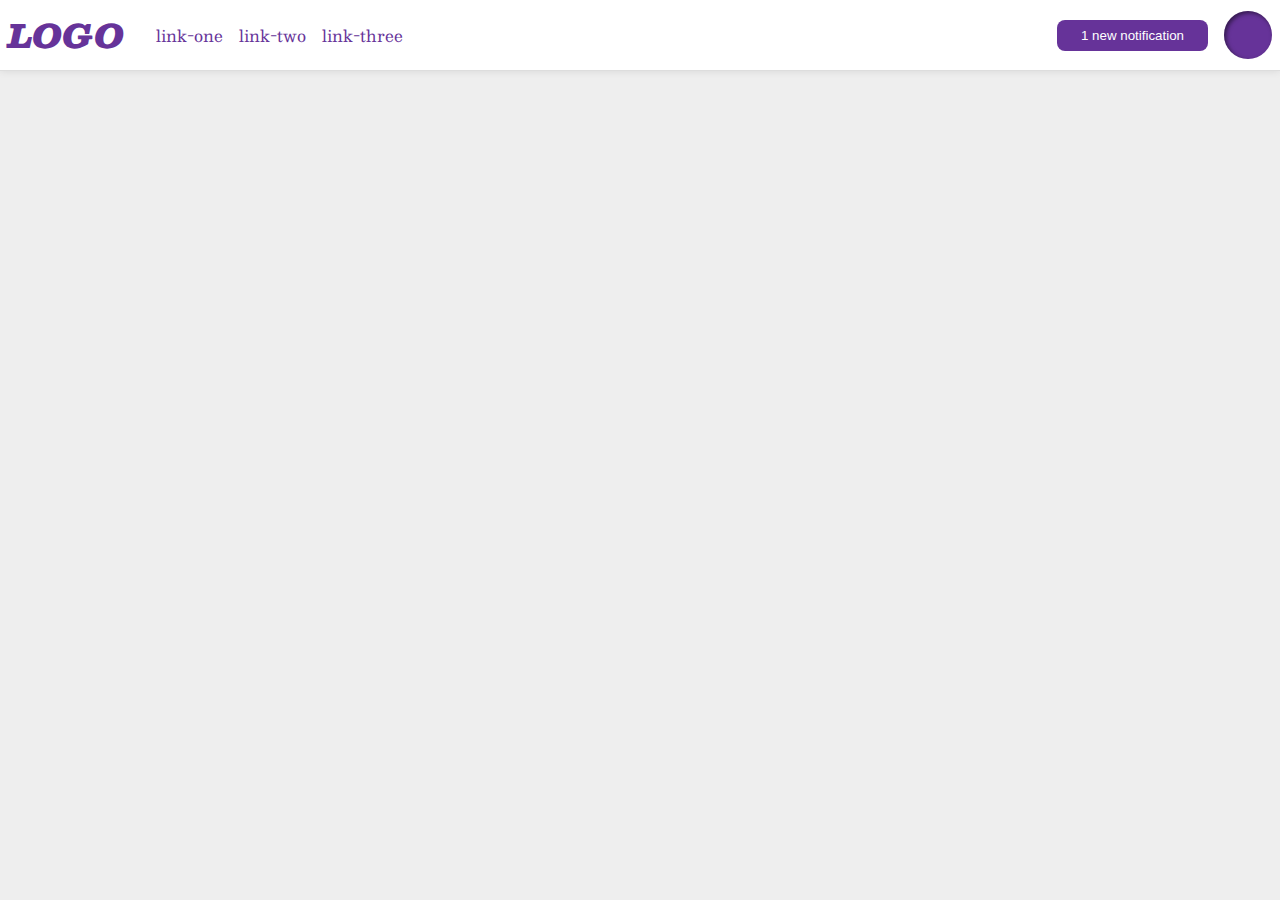
<file: flex/03-flex-header-2/index.html>
<!DOCTYPE html>
<html lang="en">
  <head>
    <meta charset="UTF-8">
    <meta http-equiv="X-UA-Compatible" content="IE=edge">
    <meta name="viewport" content="width=device-width, initial-scale=1.0">
    <title>Flex Header 2</title>
    <link rel="stylesheet" href="style.css">
  </head>
  <body>
    <div class="header">
      <div class="left">
        <div class="logo">
          LOGO
        </div>
        <ul class="links">
          <li><a href="google.com">link-one</a></li>
          <li><a href="google.com">link-two</a></li>
          <li><a href="google.com">link-three</a></li>
        </ul>
      </div>
    
      <div class="right">
        <button class="notifications">
          1 new notification
        </button>
        <div class="profile-image"></div>
      </div>
    </div>
  </body>
</html>
</file>
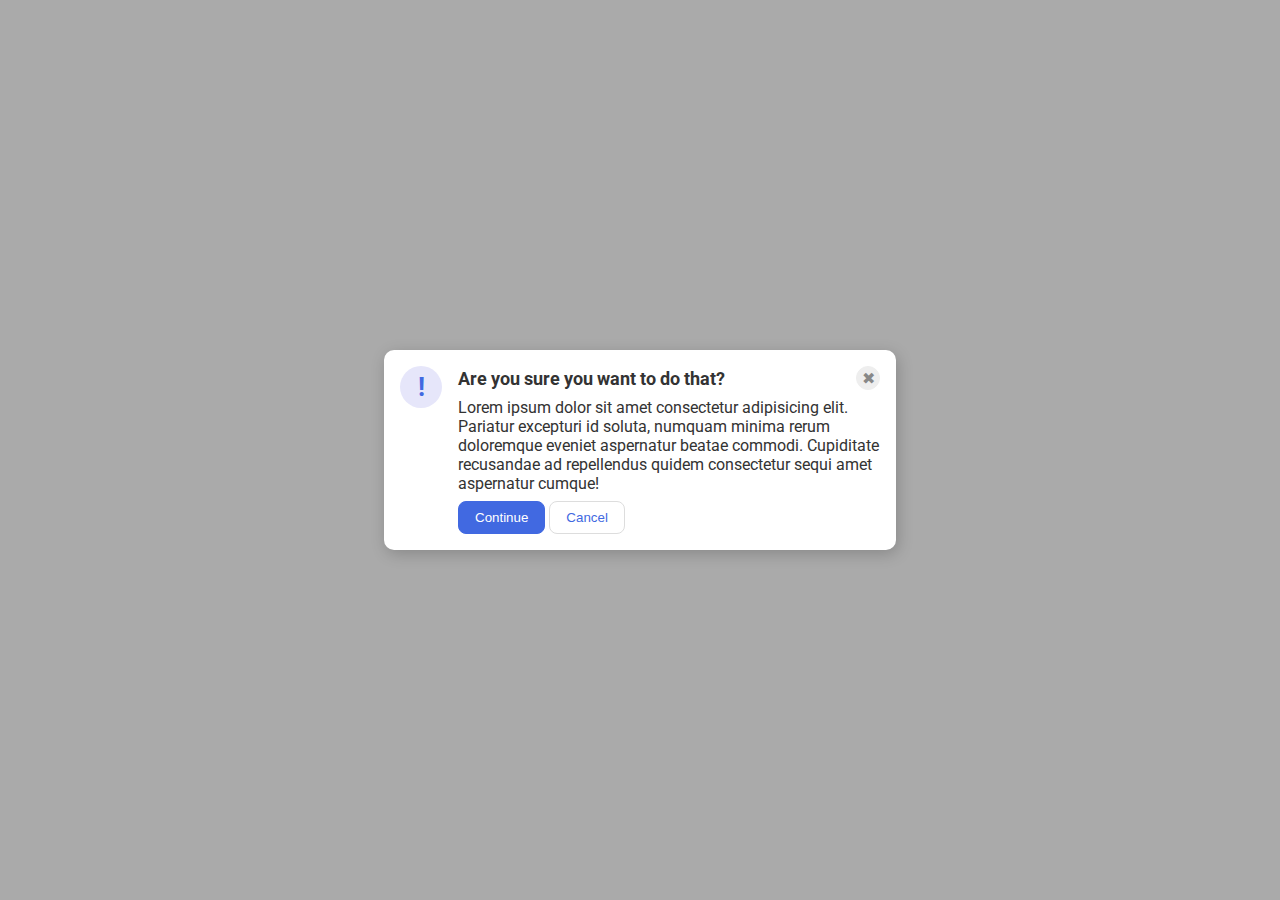
<file: flex/05-flex-modal/index.html>
<!DOCTYPE html>
<html lang="en">
  <head>
    <meta charset="UTF-8">
    <meta http-equiv="X-UA-Compatible" content="IE=edge">
    <meta name="viewport" content="width=device-width, initial-scale=1.0">
    <link rel="stylesheet" href="style.css">
    <title>Modal</title>
  </head>
  <body>
    <div class="modal">
      <div class="icon">!</div>
      <div class="body-container">
        <div class="header">Are you sure you want to do that?
          <button class="close-button">✖</button>
        </div>
        <div class="text">Lorem ipsum dolor sit amet consectetur adipisicing elit. Pariatur excepturi id soluta, numquam minima rerum doloremque eveniet aspernatur beatae commodi. Cupiditate recusandae ad repellendus quidem consectetur sequi amet aspernatur cumque!</div>
        <button class="continue">Continue</button>
        <button class="cancel">Cancel</button>
      </div>
    </div>
  </body>
</html>
</file>
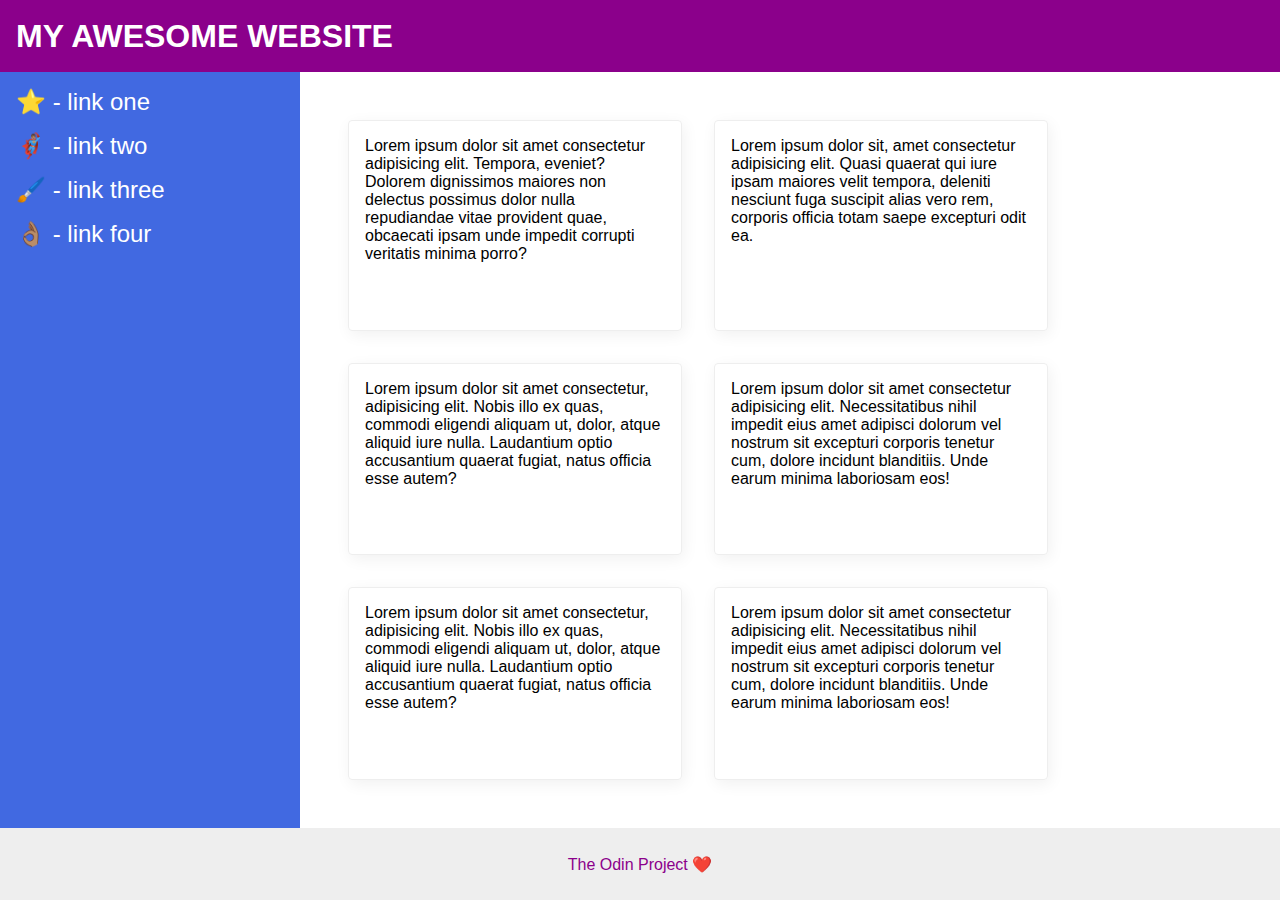
<file: flex/07-flex-layout-2/index.html>
<!DOCTYPE html>
<html lang="en">
  <head>
    <meta charset="UTF-8">
    <meta http-equiv="X-UA-Compatible" content="IE=edge">
    <meta name="viewport" content="width=device-width, initial-scale=1.0">
    <title>The Holy Grail</title>
    <link rel="stylesheet" href="style.css">
  </head>
  <body>
    <div class="header">
      MY AWESOME WEBSITE
    </div>
    
    <div class="row">
      <div class="sidebar">
        <ul>
          <li><a href="#">⭐ - link one</a></li>
          <li><a href="#">🦸🏽‍♂️ - link two</a></li>
          <li><a href="#">🖌️ - link three</a></li>
          <li><a href="#">👌🏽 - link four</a></li>
        </ul>
      </div>
    

      <div class="cards">
        <div class="card">Lorem ipsum dolor sit amet consectetur adipisicing elit. Tempora, eveniet? Dolorem dignissimos maiores non delectus possimus dolor nulla repudiandae vitae provident quae, obcaecati ipsam unde impedit corrupti veritatis minima porro?</div>
        <div class="card">Lorem ipsum dolor sit, amet consectetur adipisicing elit. Quasi quaerat qui iure ipsam maiores velit tempora, deleniti nesciunt fuga suscipit alias vero rem, corporis officia totam saepe excepturi odit ea.</div>
        <div class="card">Lorem ipsum dolor sit amet consectetur, adipisicing elit. Nobis illo ex quas, commodi eligendi aliquam ut, dolor, atque aliquid iure nulla. Laudantium optio accusantium quaerat fugiat, natus officia esse autem?</div>
        <div class="card">Lorem ipsum dolor sit amet consectetur adipisicing elit. Necessitatibus nihil impedit eius amet adipisci dolorum vel nostrum sit excepturi corporis tenetur cum, dolore incidunt blanditiis. Unde earum minima laboriosam eos!</div>
        <div class="card">Lorem ipsum dolor sit amet consectetur, adipisicing elit. Nobis illo ex quas, commodi eligendi aliquam ut, dolor, atque aliquid iure nulla. Laudantium optio accusantium quaerat fugiat, natus officia esse autem?</div>
        <div class="card">Lorem ipsum dolor sit amet consectetur adipisicing elit. Necessitatibus nihil impedit eius amet adipisci dolorum vel nostrum sit excepturi corporis tenetur cum, dolore incidunt blanditiis. Unde earum minima laboriosam eos!</div>
      </div>
    </div>
    
    <div class="footer">
      The Odin Project ❤️
    </div>
  </body>
</html>
</file>
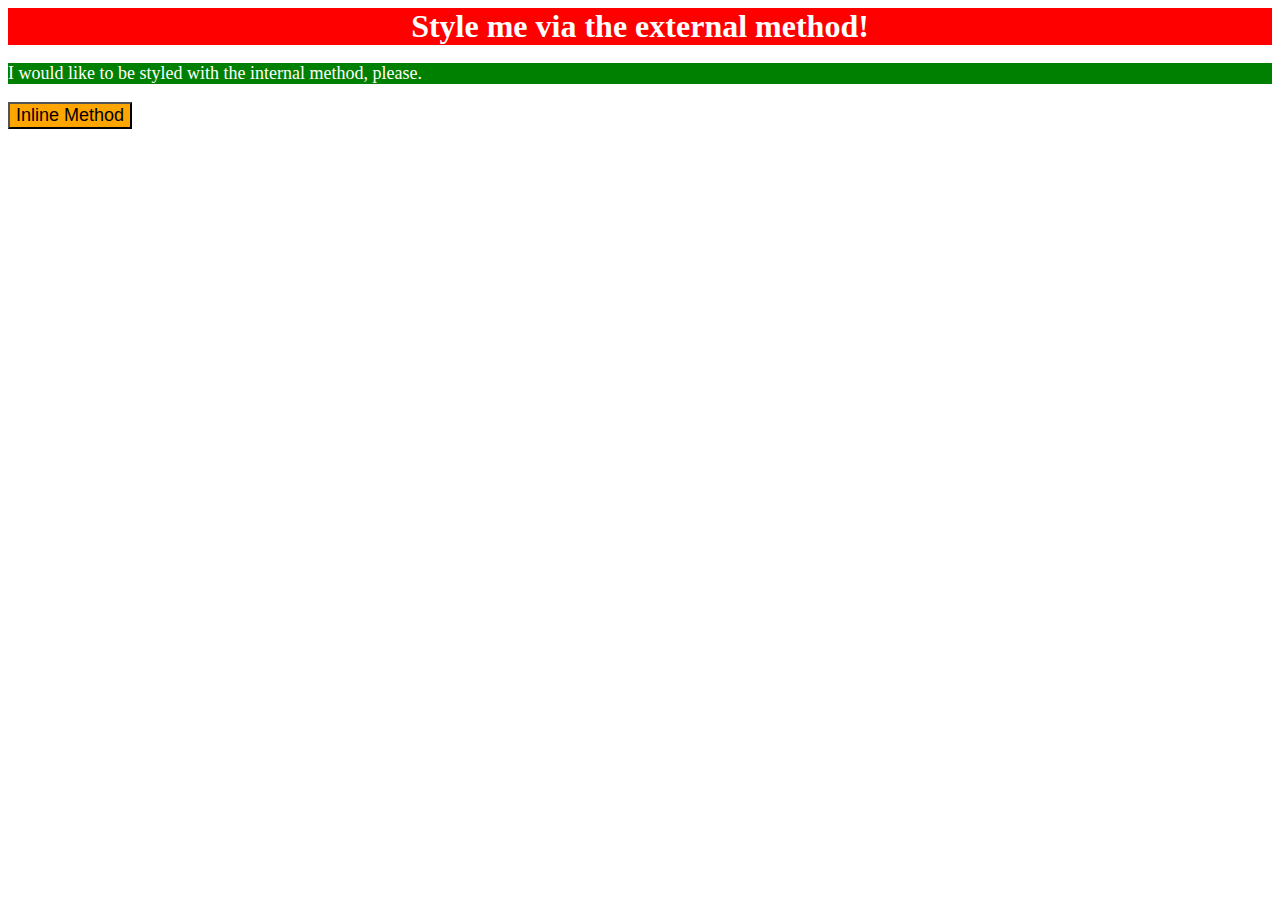
<file: foundations/01-css-methods/index.html>
<!DOCTYPE html>
<html lang="en">
  <head>
    <link rel="stylesheet" href="styles.css">
    <meta charset="UTF-8">
    <meta http-equiv="X-UA-Compatible" content="IE=edge">
    <meta name="viewport" content="width=device-width, initial-scale=1.0">
    <title>Methods for Adding CSS</title>
    <style>
      p {
        color: white;
        background-color: green;
        font-size: 18px;
      }
    </style>
  </head>
  <body>
    <div>Style me via the external method!</div>
    <p>I would like to be styled with the internal method, please.</p>
    <button style="background-color:orange; font-size:18px">Inline Method</button>
  </body>
</html>
</file>
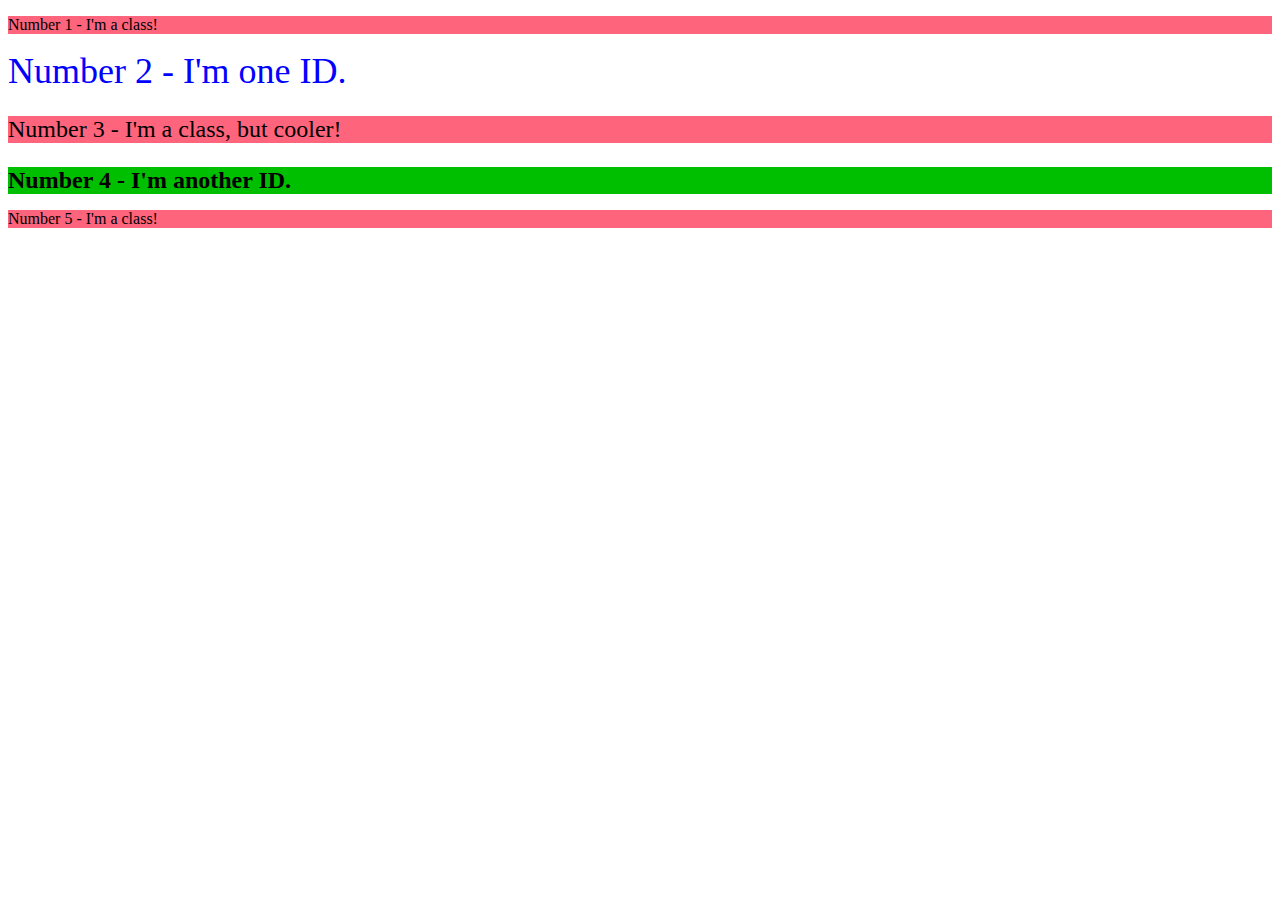
<file: foundations/02-class-id-selectors/index.html>
<!DOCTYPE html>
<html lang="en">
  <head>
    <meta charset="UTF-8">
    <meta http-equiv="X-UA-Compatible" content="IE=edge">
    <meta name="viewport" content="width=device-width, initial-scale=1.0">
    <title>Class and ID Selectors</title>
    <link rel="stylesheet" href="style.css">
  </head>
  <body>
    <p class="odd">Number 1 - I'm a class!</p>
    <div id="two">Number 2 - I'm one ID.</div>
    <p class="odd adjust-font-size">Number 3 - I'm a class, but cooler!</p>
    <div id="four" class="adjust-font-size">Number 4 - I'm another ID.</div>
    <p class="odd">Number 5 - I'm a class!</p>
  </body>
</html>
</file>
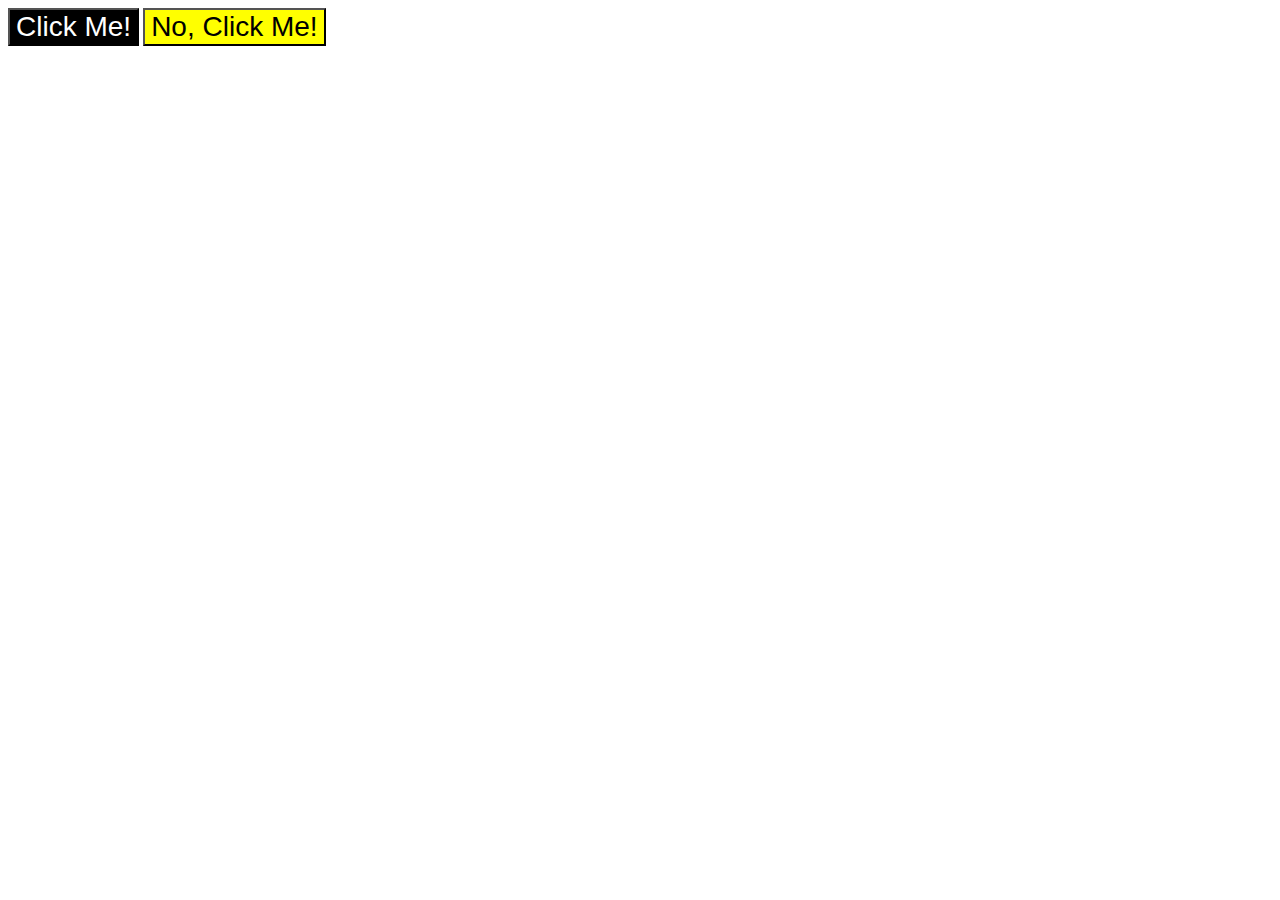
<file: foundations/03-grouping-selectors/index.html>
<!DOCTYPE html>
<html lang="en">
  <head>
    <meta charset="UTF-8">
    <meta http-equiv="X-UA-Compatible" content="IE=edge">
    <meta name="viewport" content="width=device-width, initial-scale=1.0">
    <title>Grouping Selectors</title>
    <link rel="stylesheet" href="style.css">
  </head>
  <body>
    <button class="one">Click Me!</button>
    <button class="two">No, Click Me!</button>
  </body>
</html>
</file>
<file: flex/03-flex-header-2/style.css>
/* this is some magical font-importing.  
you'll learn about it later. */
@import url('https://fonts.googleapis.com/css2?family=Besley:ital,wght@0,400;1,900&display=swap');

body {
  margin: 0;
  background: #eee;
  font-family: Besley, serif;
}

.header {
  background: white;
  border-bottom: 1px solid #ddd;
  box-shadow: 0 0 8px rgba(0,0,0,.1);
  display: flex;
  justify-content: space-between;
  padding: 8px;
}

.profile-image {
  background: rebeccapurple;
  box-shadow: inset 2px 2px 4px rgba(0,0,0,.5);
  border-radius: 50%;
  width: 48px;
  height: 48px;
}

.logo {
  color: rebeccapurple;
  font-size: 32px;
  font-weight: 900;
  font-style: italic;
  margin-right: 16px;
}

button {
  border: none;
  border-radius: 8px;
  background: rebeccapurple;
  color: white;
  padding: 8px 24px;
}

a {
  /* this removes the line under our links */
  text-decoration: none;
  color: rebeccapurple;
}

ul {
  list-style-type: none;
  display: flex;
  margin: 0px;
  padding: 0px;
  gap: 16px;
}

.right, .left {
  display: flex;
  align-items: center;
  gap: 16px;
}
</file>
<file: flex/05-flex-modal/style.css>
@import url('https://fonts.googleapis.com/css2?family=Roboto:wght@400;700&display=swap');

html, body {
  height: 100%;
}

body {
  font-family: Roboto, sans-serif;
  margin: 0;
  background: #aaa;
  color: #333;
  /* I'll give you this one for free lol */
  display: flex;
  align-items: center;
  justify-content: center;
}

.modal {
  background: white;
  width: 480px;
  border-radius: 10px;
  box-shadow: 2px 4px 16px rgba(0,0,0,.2);
  display: flex;
  padding: 16px;
  gap: 16px;
}

.icon {
  color: royalblue;
  font-size: 26px;
  font-weight: 700;
  background: lavender;
  width: 42px;
  height: 42px;
  border-radius: 50%;
  display: flex;
  align-items: center;
  justify-content: center;
  flex-shrink: 0;
}

.close-button {
  background: #eee;
  border-radius: 50%;
  color: #888;
  font-weight: 400;
  font-size: 16px;
  height: 24px;
  width: 24px;
  display: flex;
  align-items: center;
  justify-content: center;
  border: 1px solid #eee;
  padding: 0;
}

button {
  cursor: pointer;
  padding: 8px 16px;
  border-radius: 8px;
}

button.continue {
  background: royalblue;
  border: 1px solid royalblue;
  color: white;
}

button.cancel {
  background: white;
  border: 1px solid #ddd;
  color: royalblue;
}

.header {
  display: flex;
  align-items: center;
  justify-content: space-between;
  font-weight: 700;
  font-size: 18px;
}

.text {
  margin: 8px 0px;
}
</file>
<file: flex/07-flex-layout-2/style.css>
body {
  font-family: -apple-system, BlinkMacSystemFont, 'Segoe UI', Roboto, Oxygen, Ubuntu, Cantarell, 'Open Sans', 'Helvetica Neue', sans-serif;
  margin: 0;
  min-height: 100vh;
  display: flex;
  flex-direction: column;
}

.header {
  height: 72px;
  background: darkmagenta;
  color: white;

  display: flex;
  align-items: center;
  font-size: 32px;
  font-weight: 700;
  padding-left: 16px;
}

.footer {
  height: 72px;
  background: #eee;
  color: darkmagenta;
  display: flex;
  align-items: center;
  justify-content: center;
}

.sidebar {
  background: royalblue;
  box-sizing: border-box;

  width: 300px;
  flex-shrink: 0;
  gap: 32px;
  font-size: 24px;
}

.card {
  border: 1px solid #eee;
  box-shadow: 2px 4px 16px rgba(0,0,0,.06);
  border-radius: 4px;

  display: flex;
  flex: 1 0 0;
  min-width: 300px;
  max-width: 300px;
  padding: 16px;
}

ul {
  list-style-type: none;
  display: flex;
  flex-direction: column;
  margin: 16px;
  padding: 0px;
  gap: 16px;
}

a {
  text-decoration: none;
  color: white;
}

.row {
  display: flex;
  flex: 1;
}

.cards {
  display: flex;
  flex-wrap: wrap;
  gap: 32px;
  padding: 48px;
}
</file>
<file: foundations/01-css-methods/styles.css>
div {
    color:white;
    background-color:red;
    font-size:32px;
    text-align:center;
    font-weight:bold;
}
</file>
<file: foundations/02-class-id-selectors/style.css>
.odd {
    background-color: rgb(255, 100, 125);
    font-style: "Verdana", "DejaVu Sans", sans-sarif;
}

.adjust-font-size {
    font-size: 24px;
}

#two {
    color: rgb(0, 0, 255);
    font-size: 36px;
}

#four {
    background-color: rgb(0, 190, 0);
    font-weight: bold;
}
</file>
<file: foundations/03-grouping-selectors/style.css>
.one,
.two {
    font-size: 28px;
    font-style: Helvetica, "Times New Roman", sans-serif;
}

.one {
    color: white;
    background-color: black;
}

.two {
    background-color: yellow;
}
</file>
